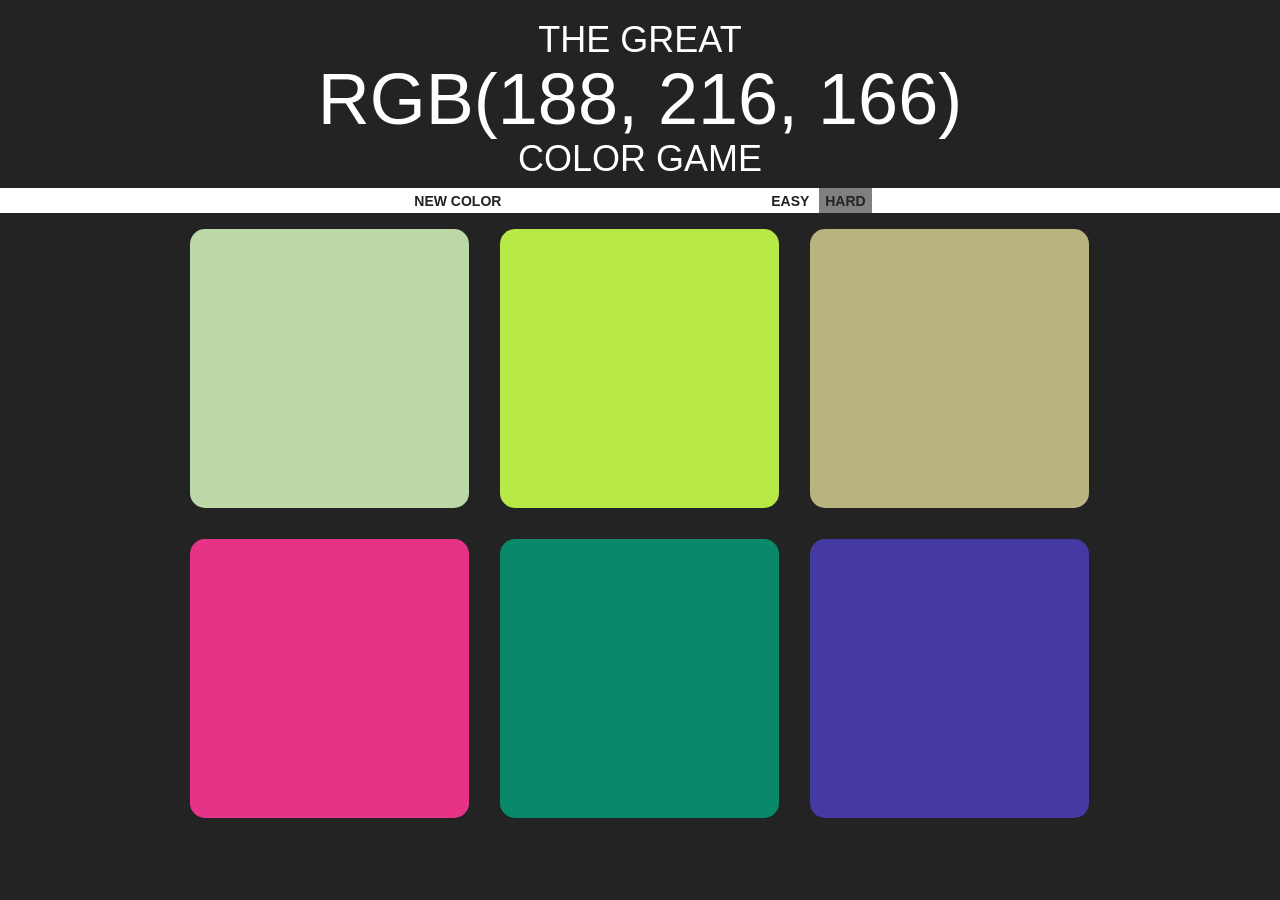
<file: index.html>
<!DOCTYPE html>
<html>
<head>
	<title>A Color Picking Game</title>

	<link rel="stylesheet" href="https://maxcdn.bootstrapcdn.com/bootstrap/3.3.7/css/bootstrap.min.css" integrity="sha384-BVYiiSIFeK1dGmJRAkycuHAHRg32OmUcww7on3RYdg4Va+PmSTsz/K68vbdEjh4u" crossorigin="anonymous">

	<link rel="stylesheet" type="text/css" href="./resources/css/style.css">
</head>
<body>

	<div id="gameTitle" class="container-fluid">
		<h1>The Great<br><span class="chosen">RGB</span><br>Color Game</h1>
	</div>

	<div class="container-fluid band">
		<button id="refresh">New color</button>
		<span id="message"></span>
		<button id="easy" class="difficulty">Easy</button>
		<button id="hard" class="difficulty">Hard</button>
	</div>

	<div class="container color_squares">
		<div class="square"></div>
		<div class="square"></div>
		<div class="square"></div>
		<div class="square"></div>
		<div class="square"></div>
		<div class="square"></div>
	</div>

	<script
		src="https://code.jquery.com/jquery-2.2.4.js"
		integrity="sha256-iT6Q9iMJYuQiMWNd9lDyBUStIq/8PuOW33aOqmvFpqI="
		crossorigin="anonymous">
	</script>

  	<script
		src="https://maxcdn.bootstrapcdn.com/bootstrap/3.3.7/js/bootstrap.min.js" 
		integrity="sha384-Tc5IQib027qvyjSMfHjOMaLkfuWVxZxUPnCJA7l2mCWNIpG9mGCD8wGNIcPD7Txa"
		crossorigin="anonymous">
	</script>

	<script type="text/javascript" src="./resources/js/doc.js"></script>
</body>
</html>
</file>
<file: resources/css/style.css>
body {
	background-color: #232323;
	text-align: center;
}

button {
	border: none;
	height: 100%;
	background-color: white;
	text-transform: uppercase;
	font-weight: bold;
	color: #232323;
	transition: all 0.3s;
	-webkit-transition: all 0.3s;
	-moz-transition: all 0.3s;
	outline: none;
}

button:hover {
	color: white;
	background-color: #232323;
}

.square {
	width: 30%;
	padding-bottom: 30%;
	float: left;
	margin: 1.66%;
	border-radius: 15px;
	background-color: #232323;
	transition: background 0.6s;
	-webkit-transition: background 0.6s;
	-moz-transition: background 0.6s;
}

.selected {
	background-color: gray;
}

.color_squares {
	max-width: 75%;
}

.chosen {
	font-size: 200%;
}

#gameTitle {
	background-color: #232323;
	color: white;
	text-transform: uppercase;
	transition: background 0.6s;
	-webkit-transition: background 0.6s;
	-moz-transition: background 0.6s;
}

#message {
	display: inline-block;
	text-transform: uppercase;
	font-weight: bold;
	color: #232323;
	width: 20%;
}

.band {
	background-color: white;
	height: 25px;
}
</file>
